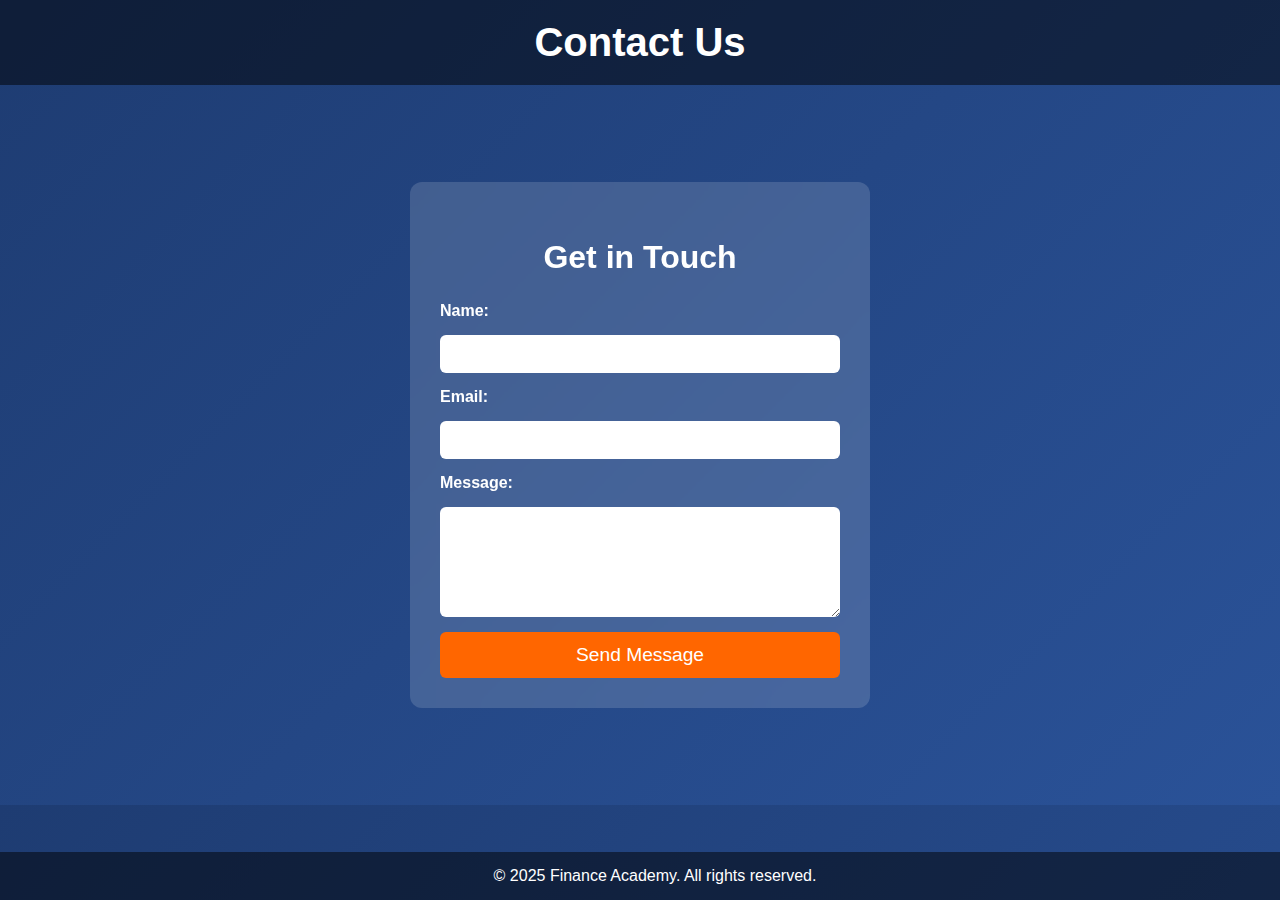
<file: contact.html>
<!DOCTYPE html>
<html lang="en">
<head>
    <meta charset="UTF-8">
    <meta name="viewport" content="width=device-width, initial-scale=1.0">
    <title>Contact Us</title>
</head>
<body style="margin: 0; font-family: Arial, sans-serif; background: linear-gradient(135deg, #1e3c72, #2a5298); color: white; text-align: center;">

    <!-- Header -->
    <header style="background: rgba(0, 0, 0, 0.5); padding: 20px; text-align: center;">
        <h1 style="margin: 0; font-size: 2.5rem;">Contact Us</h1>
    </header>

    <!-- Contact Section -->
    <section id="contact" style="display: flex; justify-content: center; align-items: center; height: 80vh;">
        <div class="container" style="background: rgba(255, 255, 255, 0.15); padding: 30px; border-radius: 12px; backdrop-filter: blur(10px); width: 90%; max-width: 400px; text-align: left;">

            <h2 style="text-align: center; font-size: 2rem;">Get in Touch</h2>

            <form id="contact-form" style="display: flex; flex-direction: column; gap: 15px;">
                <label for="name" style="font-weight: bold;">Name:</label>
                <input type="text" id="name" name="name" required style="padding: 10px; border-radius: 6px; border: none; font-size: 1rem;">

                <label for="email" style="font-weight: bold;">Email:</label>
                <input type="email" id="email" name="email" required style="padding: 10px; border-radius: 6px; border: none; font-size: 1rem;">

                <label for="message" style="font-weight: bold;">Message:</label>
                <textarea id="message" name="message" rows="5" required style="padding: 10px; border-radius: 6px; border: none; font-size: 1rem;"></textarea>

                <button type="submit" style="background: #ff6600; color: white; padding: 12px; border: none; border-radius: 6px; font-size: 1.2rem; cursor: pointer; transition: 0.3s;">
                    Send Message
                </button>
            </form>
        </div>
    </section>

    <!-- Footer -->
    <footer style="background: rgba(0, 0, 0, 0.5); padding: 15px; text-align: center; position: absolute; bottom: 0; width: 100%;">
        <p style="margin: 0; font-size: 1rem;">&copy; 2025 Finance Academy. All rights reserved.</p>
    </footer>

</body>
</html>
</file>
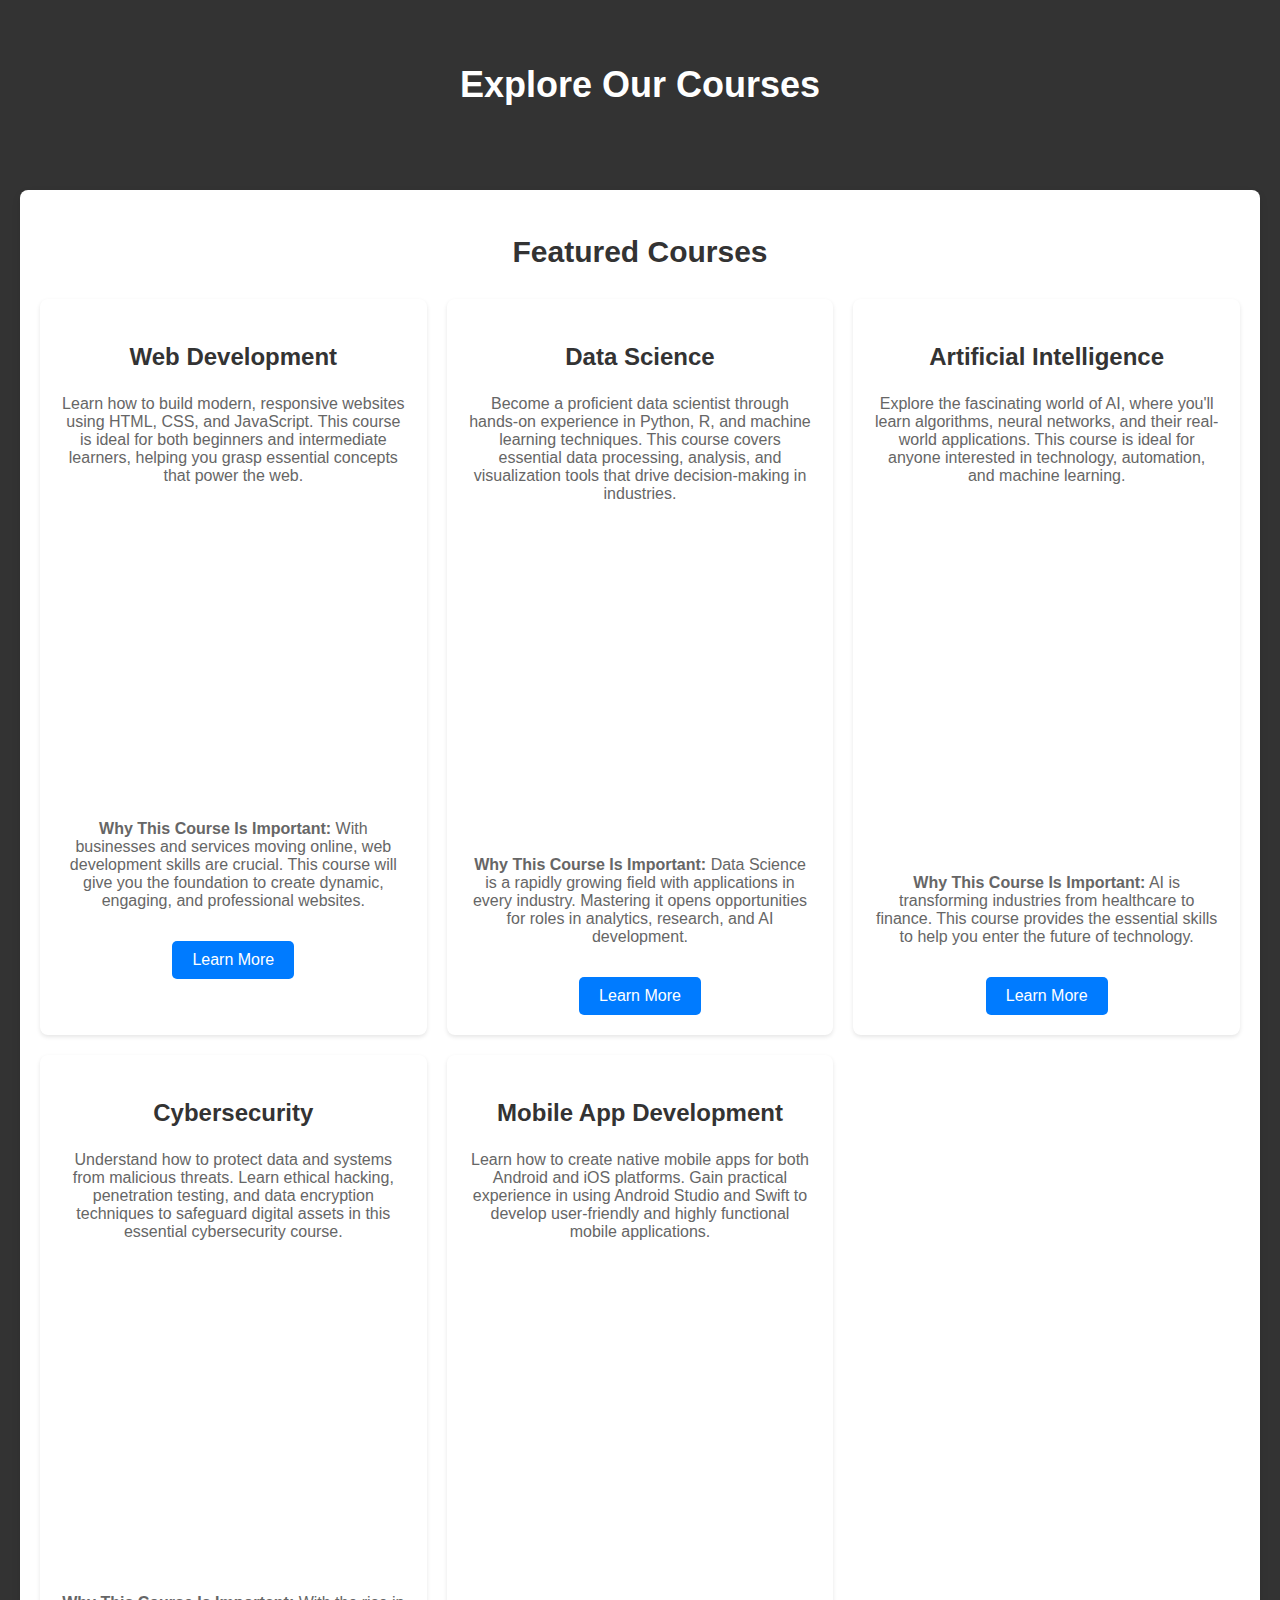
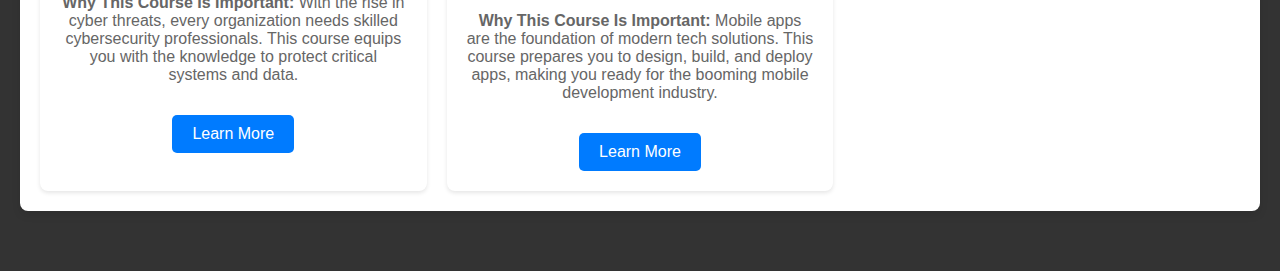
<file: courses.html>
<!DOCTYPE html>
<html lang="en">
<head>
    <meta charset="UTF-8">
    <meta name="viewport" content="width=device-width, initial-scale=1.0">
    <title>Courses - Learn and Grow</title>
    <!-- Link to CSS styles -->
    <link href="https://cdnjs.cloudflare.com/ajax/libs/font-awesome/6.0.0-beta3/css/all.min.css" rel="stylesheet">
    <style>
        body {
            font-family: Arial, sans-serif;
            margin: 0;
            padding: 0;
            background-color: #f7f7f7;
            color: #333;
        }

        header {
            background-color: #333;
            color: #fff;
            text-align: center;
            padding: 20px 0;
        }

        header h1 {
            font-size: 36px;
        }

        .nav-bar {
            display: flex;
            justify-content: center;
            background-color: #444;
        }

        .nav-bar a {
            color: white;
            padding: 14px 20px;
            text-decoration: none;
            text-align: center;
            font-size: 18px;
        }

        .nav-bar a:hover {
            background-color: #575757;
        }

        .container {
            max-width: 1200px;
            margin: 20px auto;
            padding: 20px;
            background-color: white;
            box-shadow: 0 4px 8px rgba(0, 0, 0, 0.1);
        }

        .course-section {
            display: grid;
            grid-template-columns: repeat(auto-fill, minmax(300px, 1fr));
            gap: 20px;
            margin-top: 30px;
        }

        .course-card {
            background-color: #fff;
            padding: 20px;
            border-radius: 8px;
            box-shadow: 0 2px 4px rgba(0, 0, 0, 0.1);
            transition: transform 0.3s ease, box-shadow 0.3s ease;
        }

        .course-card:hover {
            transform: translateY(-5px);
            box-shadow: 0 4px 8px rgba(0, 0, 0, 0.2);
        }

        .course-card h2 {
            font-size: 24px;
            color: #333;
        }

        .course-card p {
            font-size: 16px;
            color: #666;
            margin-top: 10px;
        }

        .course-card .learn-more {
            display: inline-block;
            margin-top: 15px;
            padding: 10px 20px;
            background-color: #007BFF;
            color: white;
            text-decoration: none;
            border-radius: 5px;
        }

        .course-card .learn-more:hover {
            background-color: #0056b3;
        }

        footer {
            background-color: #333;
            color: white;
            text-align: center;
            padding: 20px 0;
            margin-top: 40px;
        }

        footer p {
            font-size: 16px;
        }

        .social-icons {
            display: flex;
            justify-content: center;
            gap: 20px;
            margin-top: 10px;
        }

        .social-icons a {
            font-size: 24px;
            color: white;
            text-decoration: none;
        }

        .social-icons a:hover {
            color: #007BFF;
        }

        @media (max-width: 768px) {
            .nav-bar {
                flex-direction: column;
            }

            .course-section {
                grid-template-columns: 1fr;
            }
        }
    </style>
</head>
<body>

    <header>
        <title>Explore Our Courses</title>
        <!-- Internal CSS for styling -->
        <style>
            body {
                font-family: Arial, sans-serif;
                margin: 0;
                padding: 0;
                background-color: #f4f4f4;
                color: #333;
            }
    
            header {
                background-color: #333;
                color: #fff;
                text-align: center;
                padding: 20px 0;
            }
    
            header h1 {
                font-size: 36px;
            }
    
            .container {
                max-width: 1200px;
                margin: 40px auto;
                padding: 20px;
                background-color: #fff;
                border-radius: 8px;
                box-shadow: 0 4px 8px rgba(0, 0, 0, 0.1);
            }
    
            .container h2 {
                font-size: 30px;
                color: #333;
                text-align: center;
            }
    
            .course-section {
                display: grid;
                grid-template-columns: repeat(auto-fill, minmax(300px, 1fr));
                gap: 20px;
                margin-top: 30px;
            }
    
            .course-card {
                background-color: #fff;
                padding: 20px;
                border-radius: 8px;
                box-shadow: 0 2px 4px rgba(0, 0, 0, 0.1);
                transition: transform 0.3s ease, box-shadow 0.3s ease;
            }
    
            .course-card:hover {
                transform: translateY(-5px);
                box-shadow: 0 4px 8px rgba(0, 0, 0, 0.2);
            }
    
            .course-card h3 {
                font-size: 24px;
                color: #333;
            }
    
            .course-card p {
                font-size: 16px;
                color: #666;
                margin-top: 10px;
            }
    
            .learn-more {
                display: inline-block;
                margin-top: 15px;
                padding: 10px 20px;
                background-color: #007BFF;
                color: white;
                text-decoration: none;
                border-radius: 5px;
                font-size: 16px;
            }
    
            .learn-more:hover {
                background-color: #0056b3;
            }
    
            /* Responsive design */
            @media (max-width: 768px) {
                .course-section {
                    grid-template-columns: 1fr;
                }
            }
        </style>
    </head>
    <body>
    
        <!-- Header Section -->
        <header>
            <h1>Explore Our Courses</h1>
        </header>
    
<!-- Main Content Section -->
<div class="container" id="courses">
    <h2>Featured Courses</h2>
    <div class="course-section">

        <!-- Course 1: Web Development -->
        <div class="course-card">
            <h3>Web Development</h3>
            <p>Learn how to build modern, responsive websites using HTML, CSS, and JavaScript. This course is ideal for both beginners and intermediate learners, helping you grasp essential concepts that power the web.</p>
            <h4>Course Objectives:</h4>
            <ul>
                <li>Understand the basics of HTML, CSS, and JavaScript</li>
                <li>Learn about responsive web design and its importance</li>
                <li>Master front-end frameworks like Bootstrap</li>
                <li>Learn to build interactive web pages with JavaScript</li>
            </ul>
            <h4>Course Material:</h4>
            <ul>
                <li>HTML5 & CSS3 Syntax</li>
                <li>JavaScript DOM Manipulation</li>
                <li>Responsive Web Design Principles</li>
                <li>Bootstrap Framework</li>
            </ul>
            <p><strong>Why This Course Is Important:</strong> With businesses and services moving online, web development skills are crucial. This course will give you the foundation to create dynamic, engaging, and professional websites.</p>
            <a href="#" class="learn-more">Learn More</a>
        </div>

        <!-- Course 2: Data Science -->
        <div class="course-card">
            <h3>Data Science</h3>
            <p>Become a proficient data scientist through hands-on experience in Python, R, and machine learning techniques. This course covers essential data processing, analysis, and visualization tools that drive decision-making in industries.</p>
            <h4>Course Objectives:</h4>
            <ul>
                <li>Understand data analysis techniques using Python and R</li>
                <li>Learn how to process and clean data</li>
                <li>Build predictive models using machine learning algorithms</li>
                <li>Visualize data effectively using tools like Matplotlib and Seaborn</li>
            </ul>
            <h4>Course Material:</h4>
            <ul>
                <li>Python & R for Data Analysis</li>
                <li>Pandas, NumPy for Data Wrangling</li>
                <li>Scikit-learn for Machine Learning</li>
                <li>Data Visualization with Matplotlib & Seaborn</li>
            </ul>
            <p><strong>Why This Course Is Important:</strong> Data Science is a rapidly growing field with applications in every industry. Mastering it opens opportunities for roles in analytics, research, and AI development.</p>
            <a href="#" class="learn-more">Learn More</a>
        </div>

        <!-- Course 3: Artificial Intelligence -->
        <div class="course-card">
            <h3>Artificial Intelligence</h3>
            <p>Explore the fascinating world of AI, where you'll learn algorithms, neural networks, and their real-world applications. This course is ideal for anyone interested in technology, automation, and machine learning.</p>
            <h4>Course Objectives:</h4>
            <ul>
                <li>Understand the fundamentals of AI and machine learning algorithms</li>
                <li>Explore supervised and unsupervised learning techniques</li>
                <li>Learn to build simple AI models using neural networks</li>
                <li>Understand ethical considerations in AI applications</li>
            </ul>
            <h4>Course Material:</h4>
            <ul>
                <li>Introduction to Machine Learning & Neural Networks</li>
                <li>Supervised & Unsupervised Learning Techniques</li>
                <li>Deep Learning and Neural Networks</li>
                <li>AI in Automation and Robotics</li>
            </ul>
            <p><strong>Why This Course Is Important:</strong> AI is transforming industries from healthcare to finance. This course provides the essential skills to help you enter the future of technology.</p>
            <a href="#" class="learn-more">Learn More</a>
        </div>

        <!-- Course 4: Cybersecurity -->
        <div class="course-card">
            <h3>Cybersecurity</h3>
            <p>Understand how to protect data and systems from malicious threats. Learn ethical hacking, penetration testing, and data encryption techniques to safeguard digital assets in this essential cybersecurity course.</p>
            <h4>Course Objectives:</h4>
            <ul>
                <li>Gain an understanding of common cyber threats and how to protect against them</li>
                <li>Learn the principles of ethical hacking and penetration testing</li>
                <li>Understand encryption techniques for securing data</li>
                <li>Study real-world case studies of cyber-attacks and countermeasures</li>
            </ul>
            <h4>Course Material:</h4>
            <ul>
                <li>Network Security & Protocols</li>
                <li>Penetration Testing Tools</li>
                <li>Ethical Hacking Practices</li>
                <li>Data Encryption & Protection Techniques</li>
            </ul>
            <p><strong>Why This Course Is Important:</strong> With the rise in cyber threats, every organization needs skilled cybersecurity professionals. This course equips you with the knowledge to protect critical systems and data.</p>
            <a href="#" class="learn-more">Learn More</a>
        </div>

        <!-- Course 5: Mobile App Development -->
        <div class="course-card">
            <h3>Mobile App Development</h3>
            <p>Learn how to create native mobile apps for both Android and iOS platforms. Gain practical experience in using Android Studio and Swift to develop user-friendly and highly functional mobile applications.</p>
            <h4>Course Objectives:</h4>
            <ul>
                <li>Understand the mobile app development lifecycle</li>
                <li>Build apps for both Android and iOS platforms</li>
                <li>Learn about UI/UX principles for mobile applications</li>
                <li>Deploy your app to the Google Play Store and Apple App Store</li>
            </ul>
            <h4>Course Material:</h4>
            <ul>
                <li>Android Studio for Mobile App Development</li>
                <li>Swift Programming for iOS Development</li>
                <li>UI/UX Design Principles for Mobile Apps</li>
                <li>App Deployment and Testing</li>
            </ul>
            <p><strong>Why This Course Is Important:</strong> Mobile apps are the foundation of modern tech solutions. This course prepares you to design, build, and deploy apps, making you ready for the booming mobile development industry.</p>
            <a href="#" class="learn-more">Learn More</a>
        </div>

    </div>
</div>
</body>
</html>
</file>
